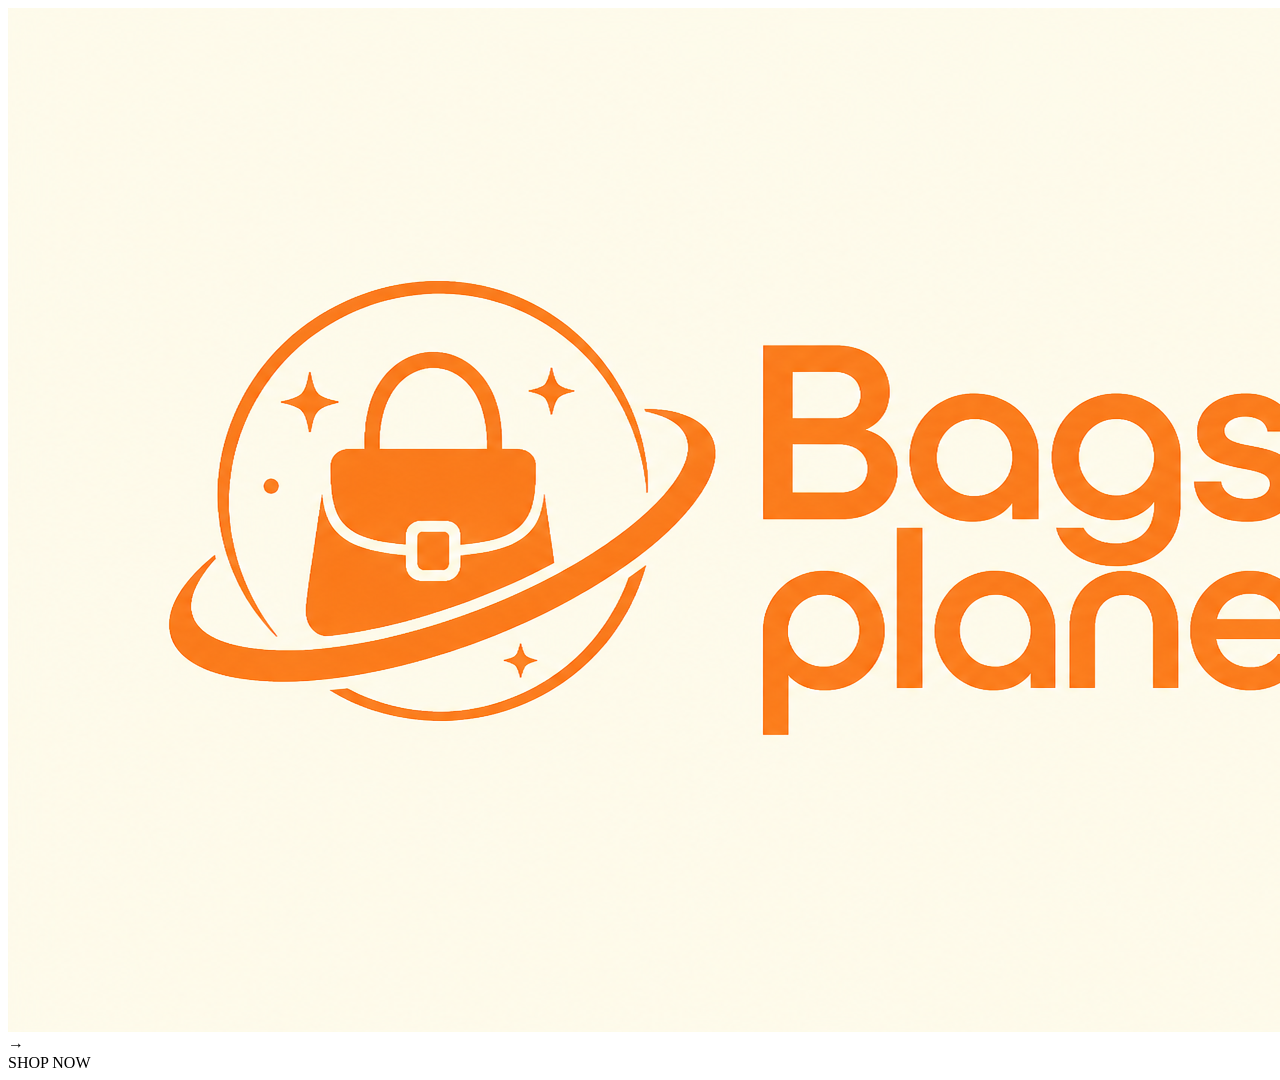
<file: index.html>
<!DOCTYPE html>

<html>
<head>
  <meta http-equiv="CONTENT-TYPE" content="text/html; charset=UTF-8">
  <meta name="viewport" content="width=device-width, initial-scale=1.0">
  <title>BAGS PLANET</title>
  <link href="style.css" rel="stylesheet">
</head>

<body>
  <div class="container">
    <div class="subcontainer">
    <div class="logosection">
      <img src="q.png" alt="logo">
    </div>
    <div class="shopcontainer">
      
        <div class="arrow">
           <span >
  →
</span>
        </div>
        <div class="shopnow">
          <span>SHOP NOW</span> 
        </div>
      
    </div>
    </div>
  </div>
  <script src="code.js"></script>
</body>
</html>
</file>
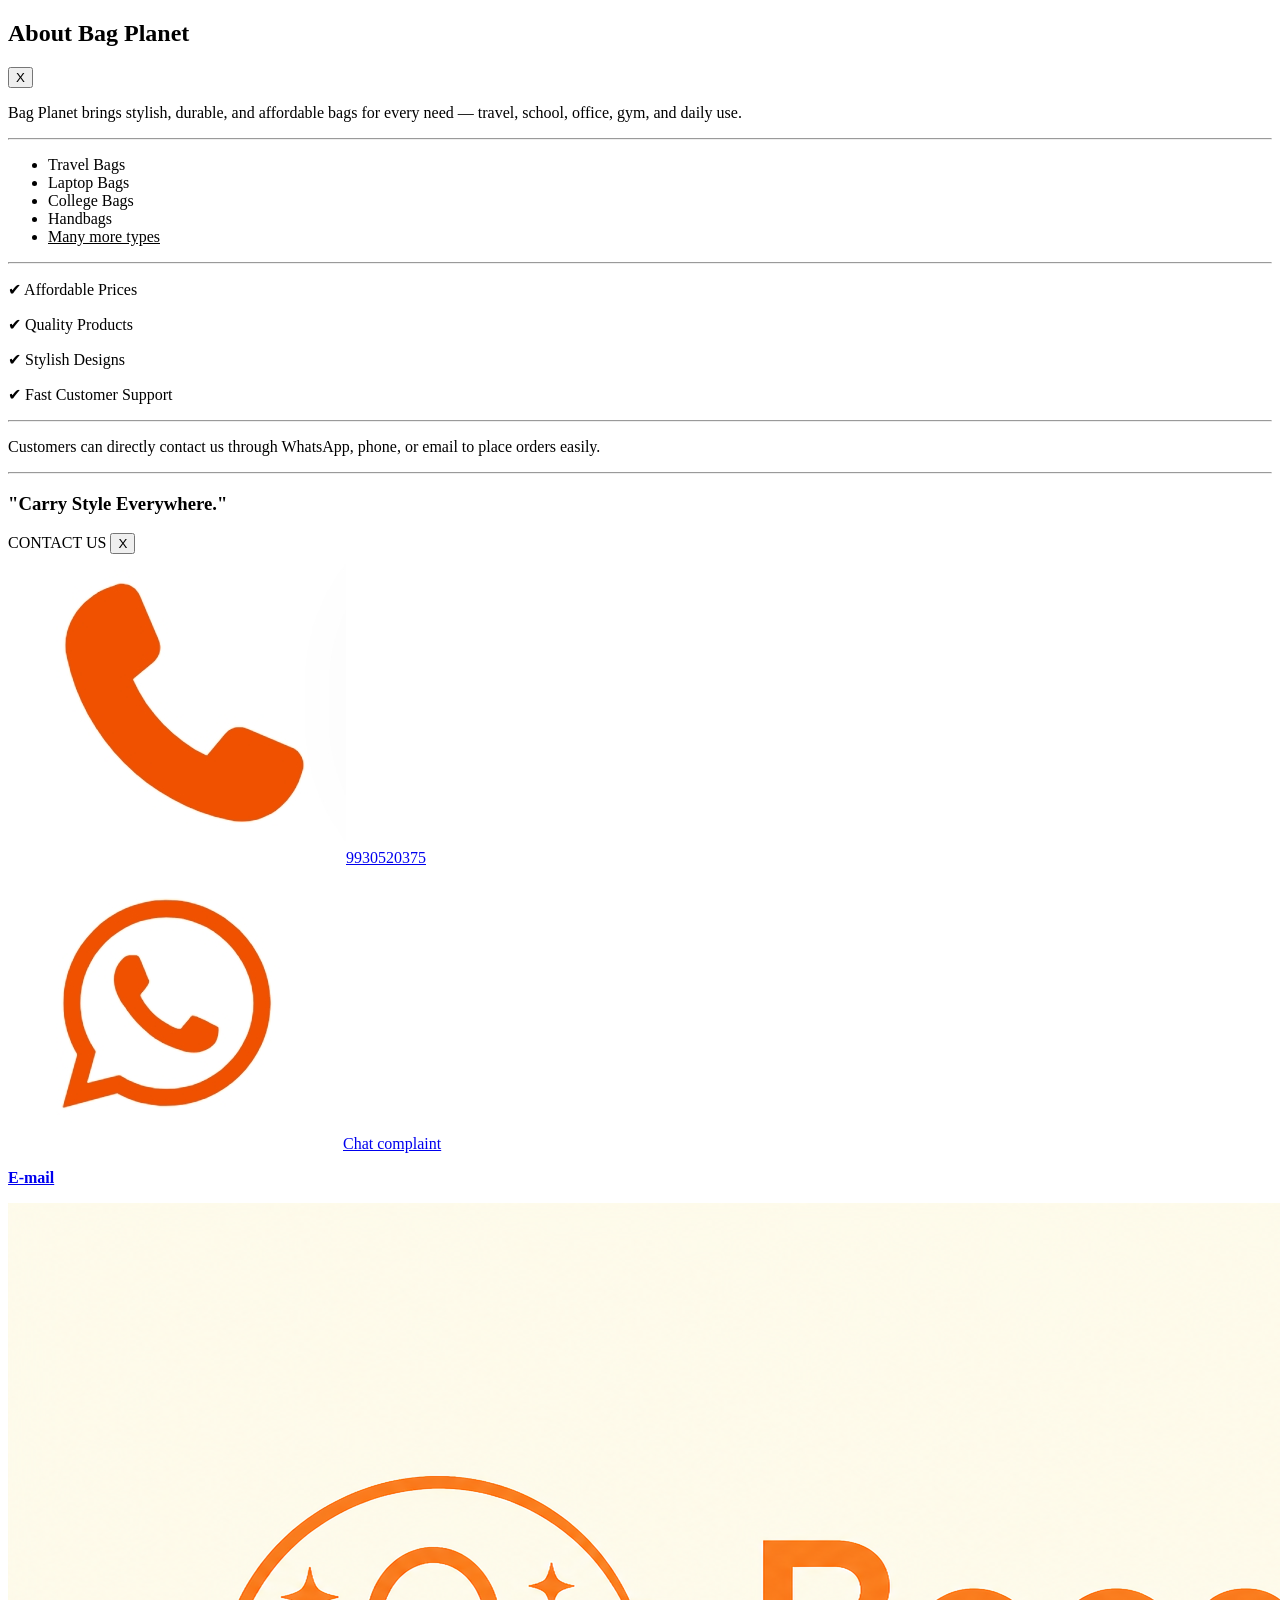
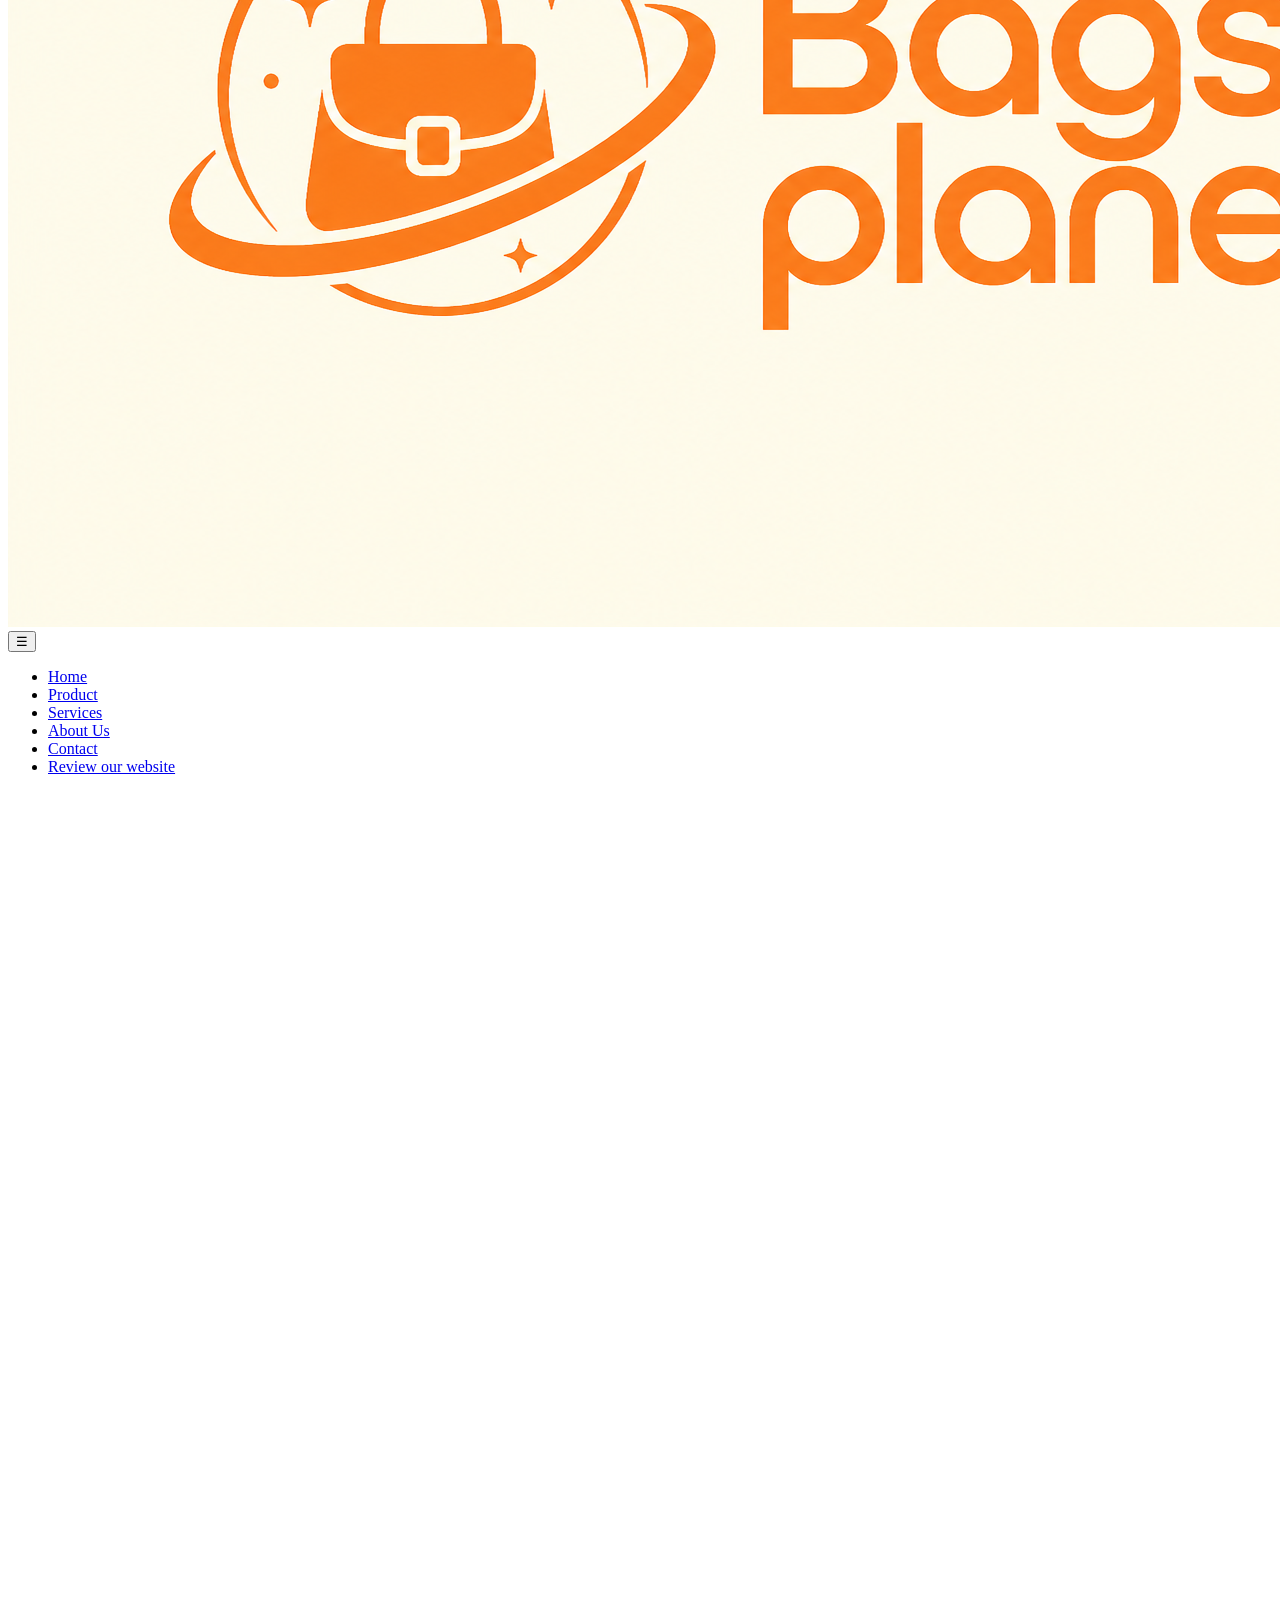
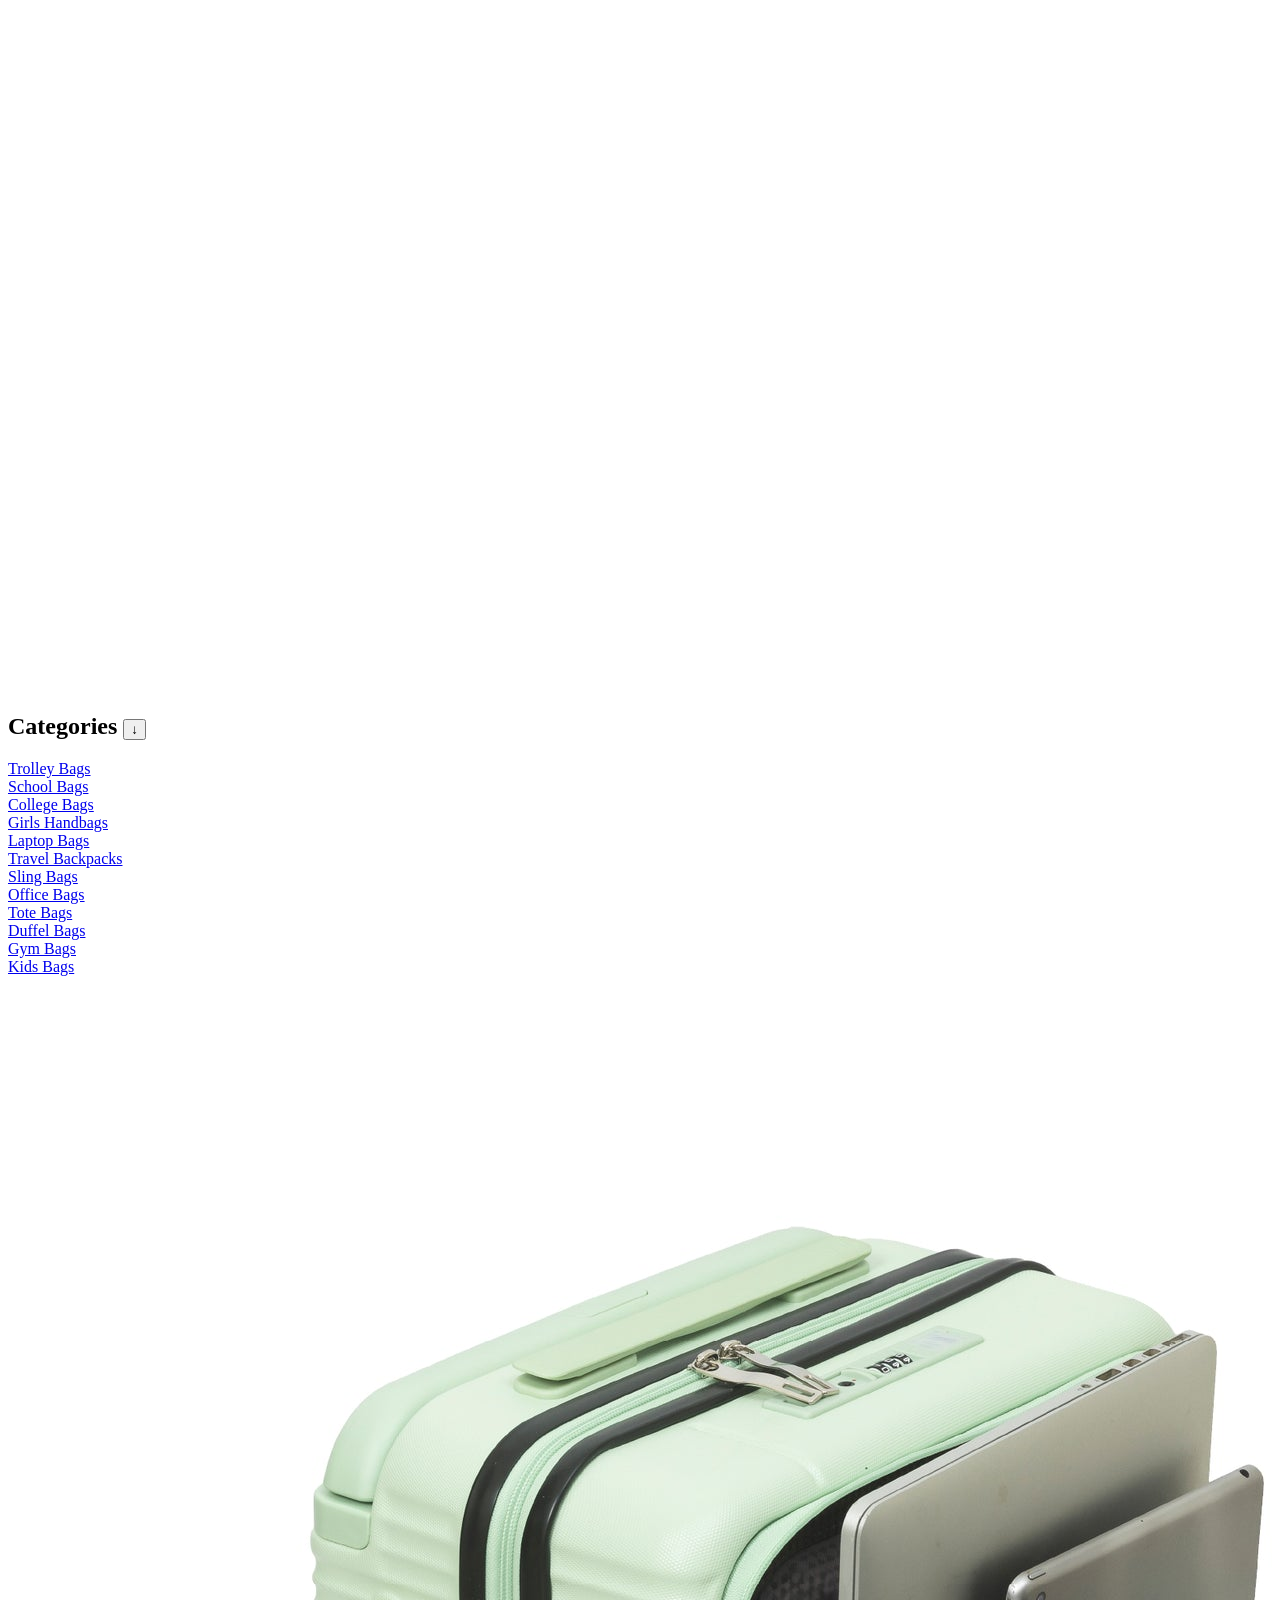
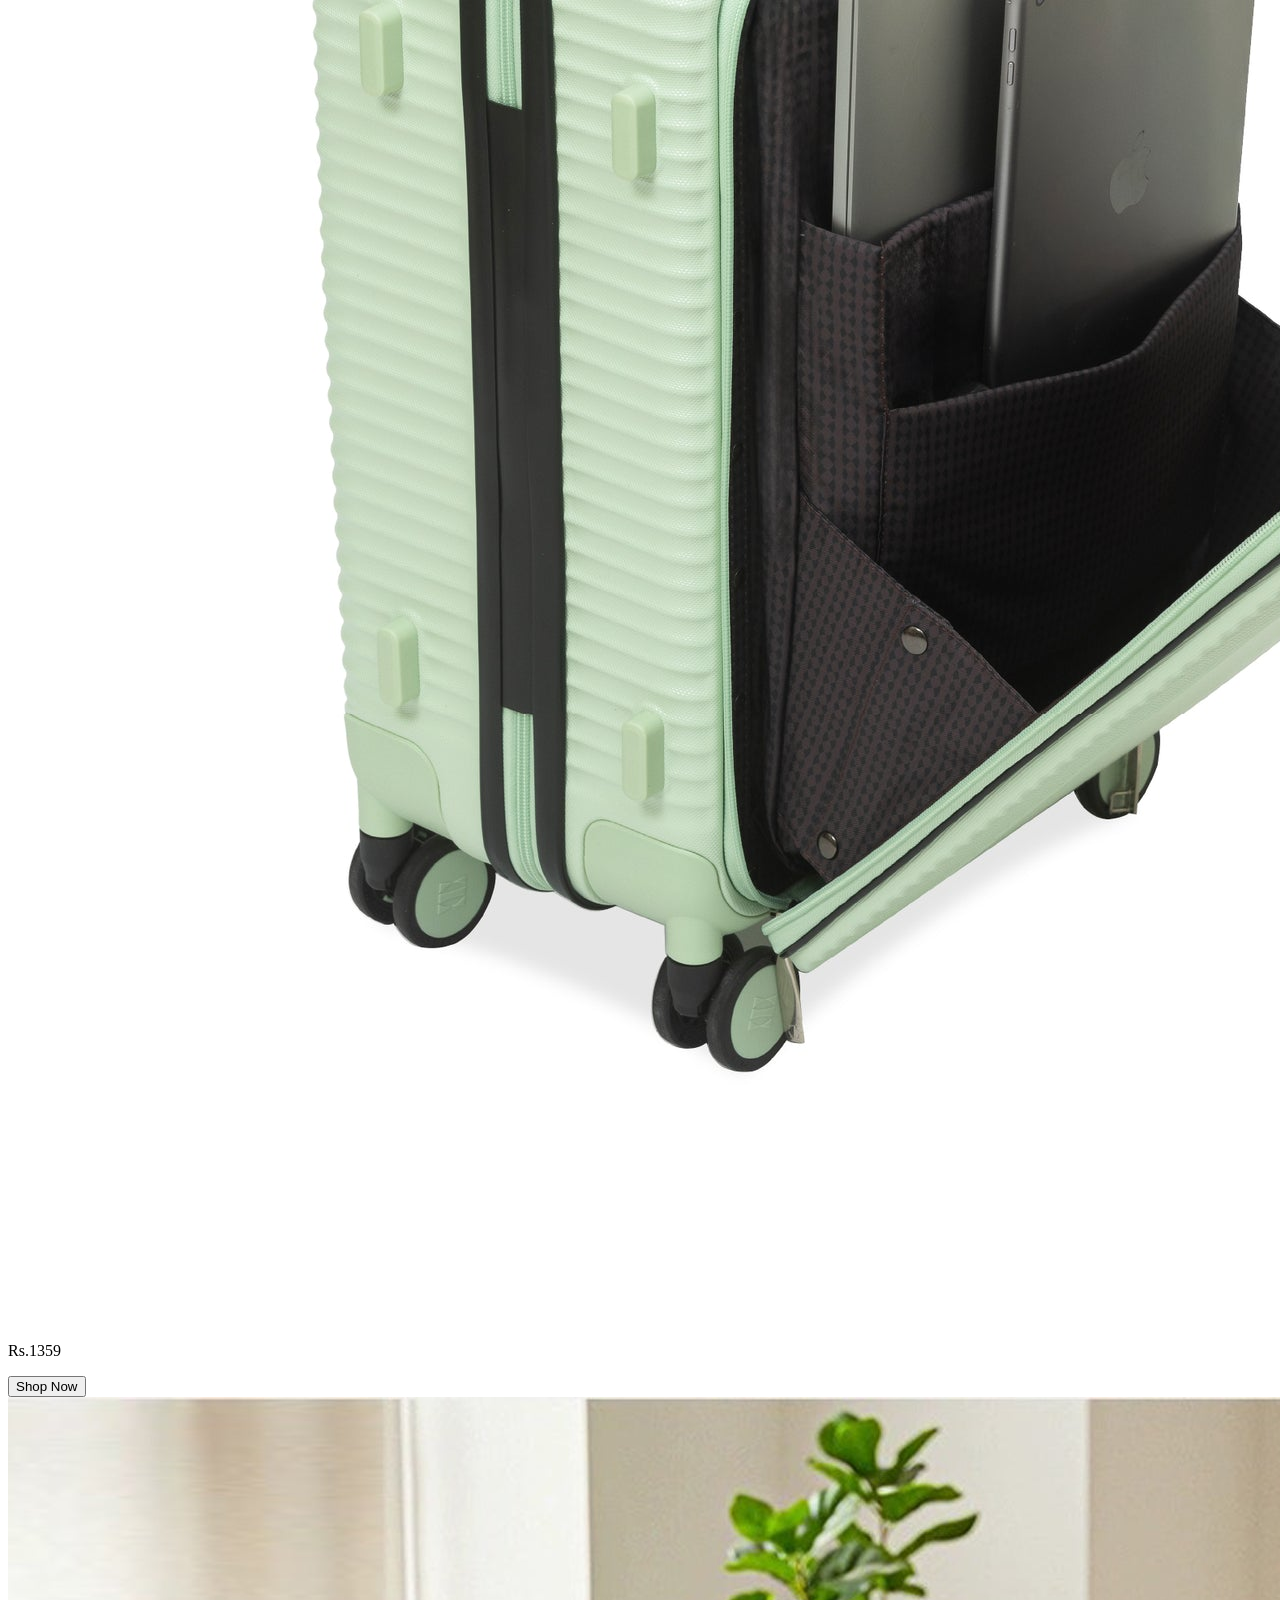
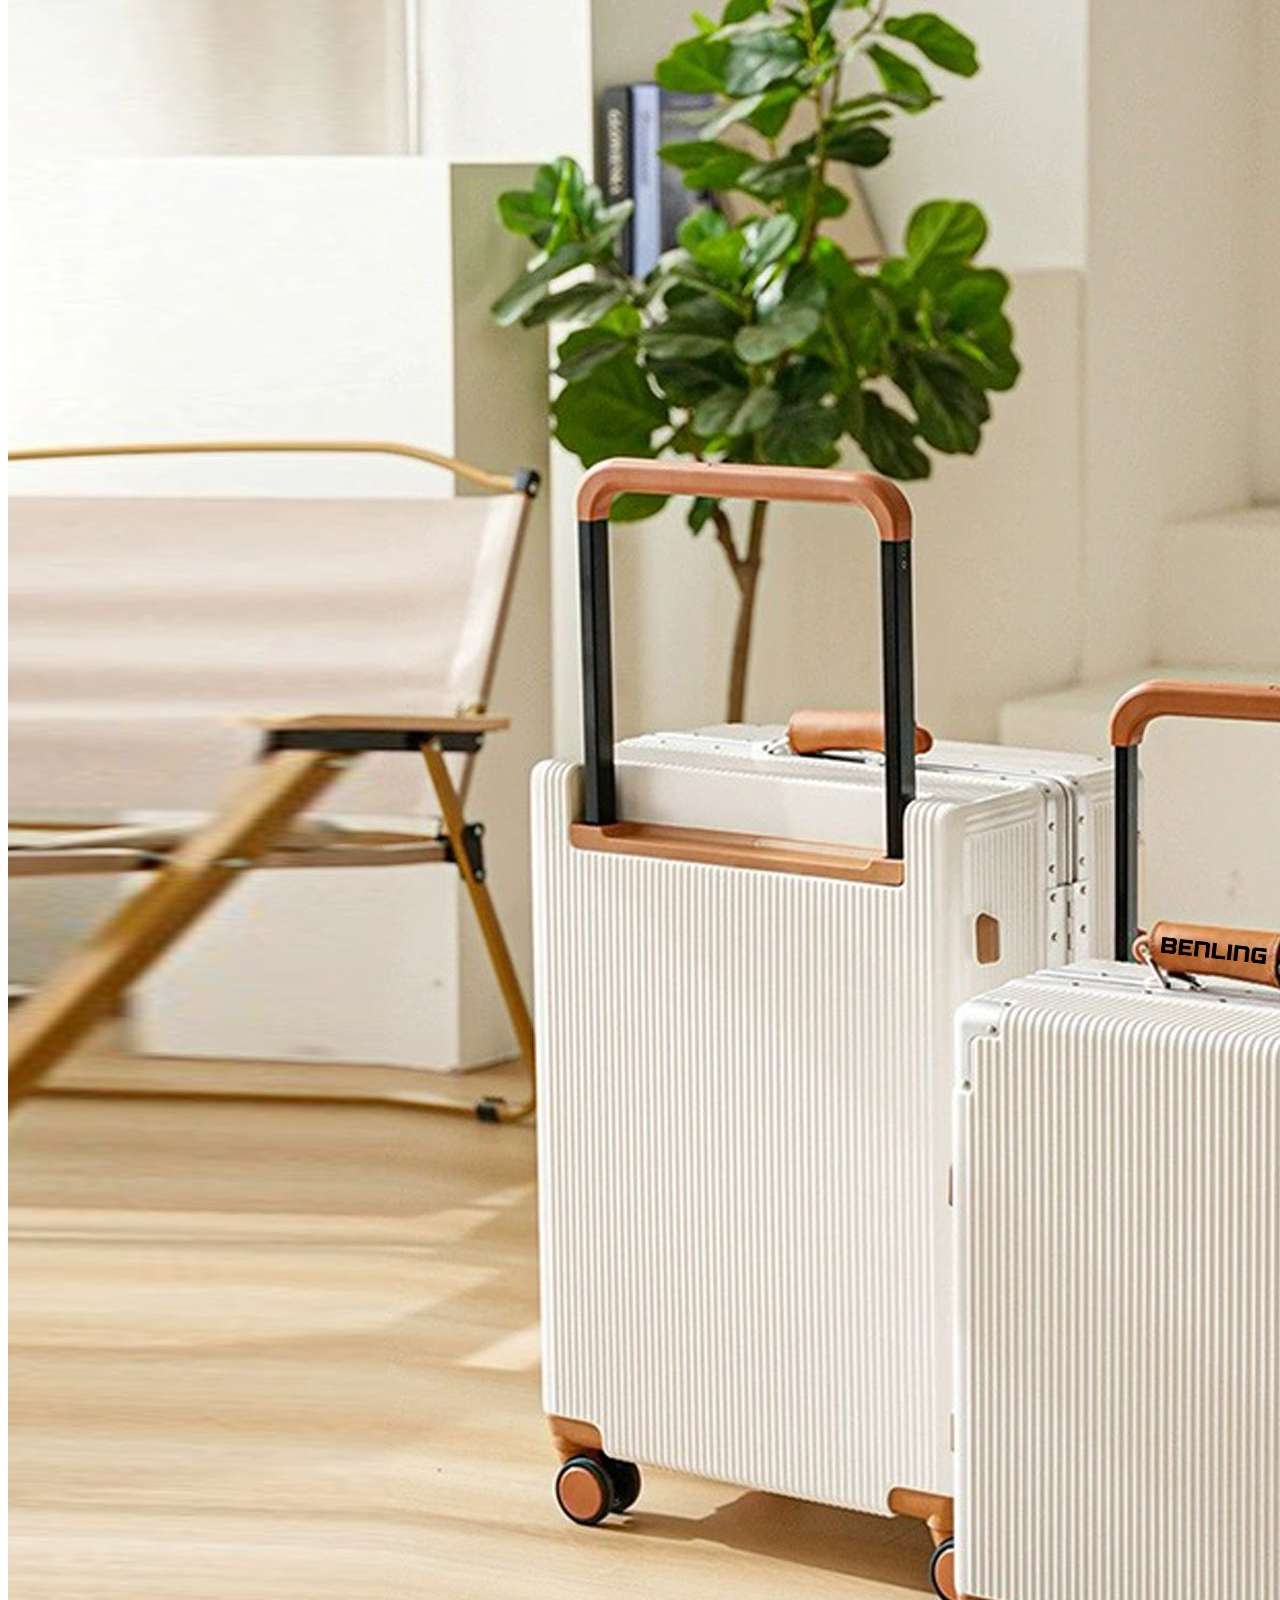
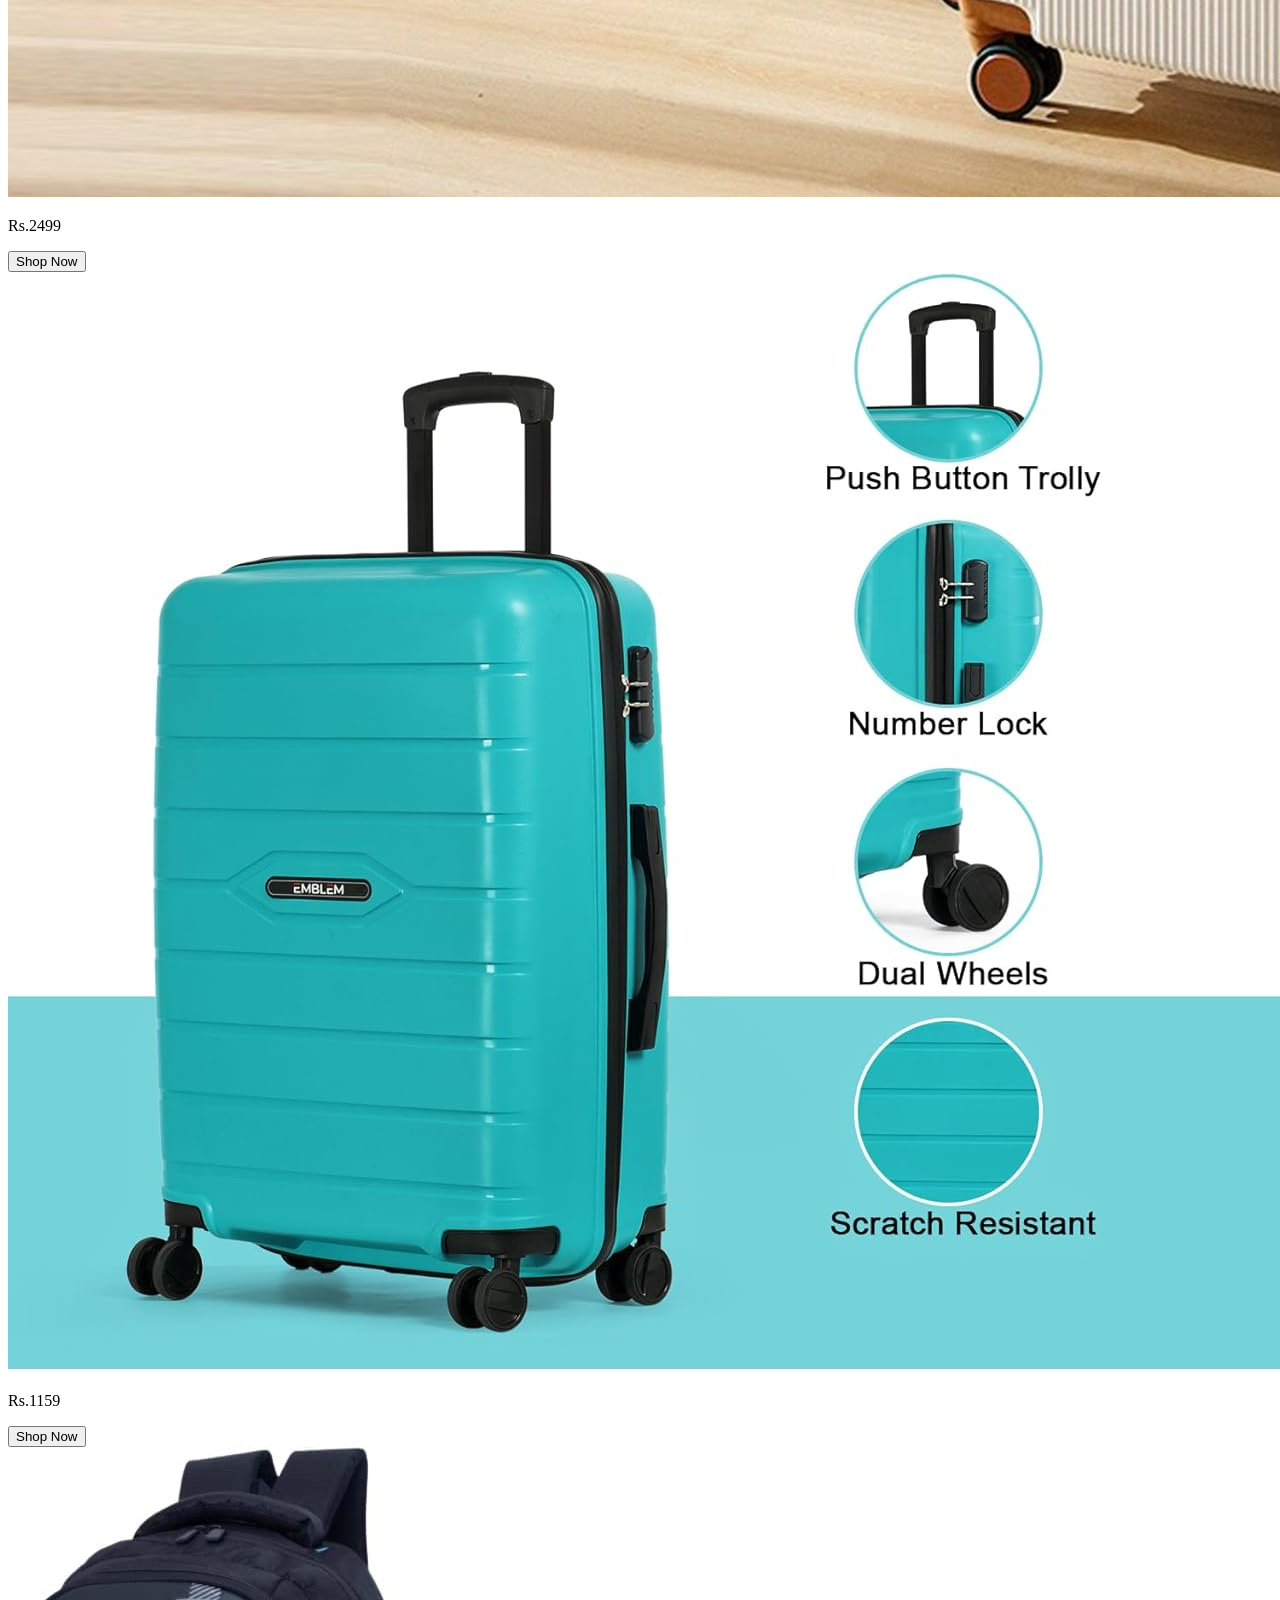
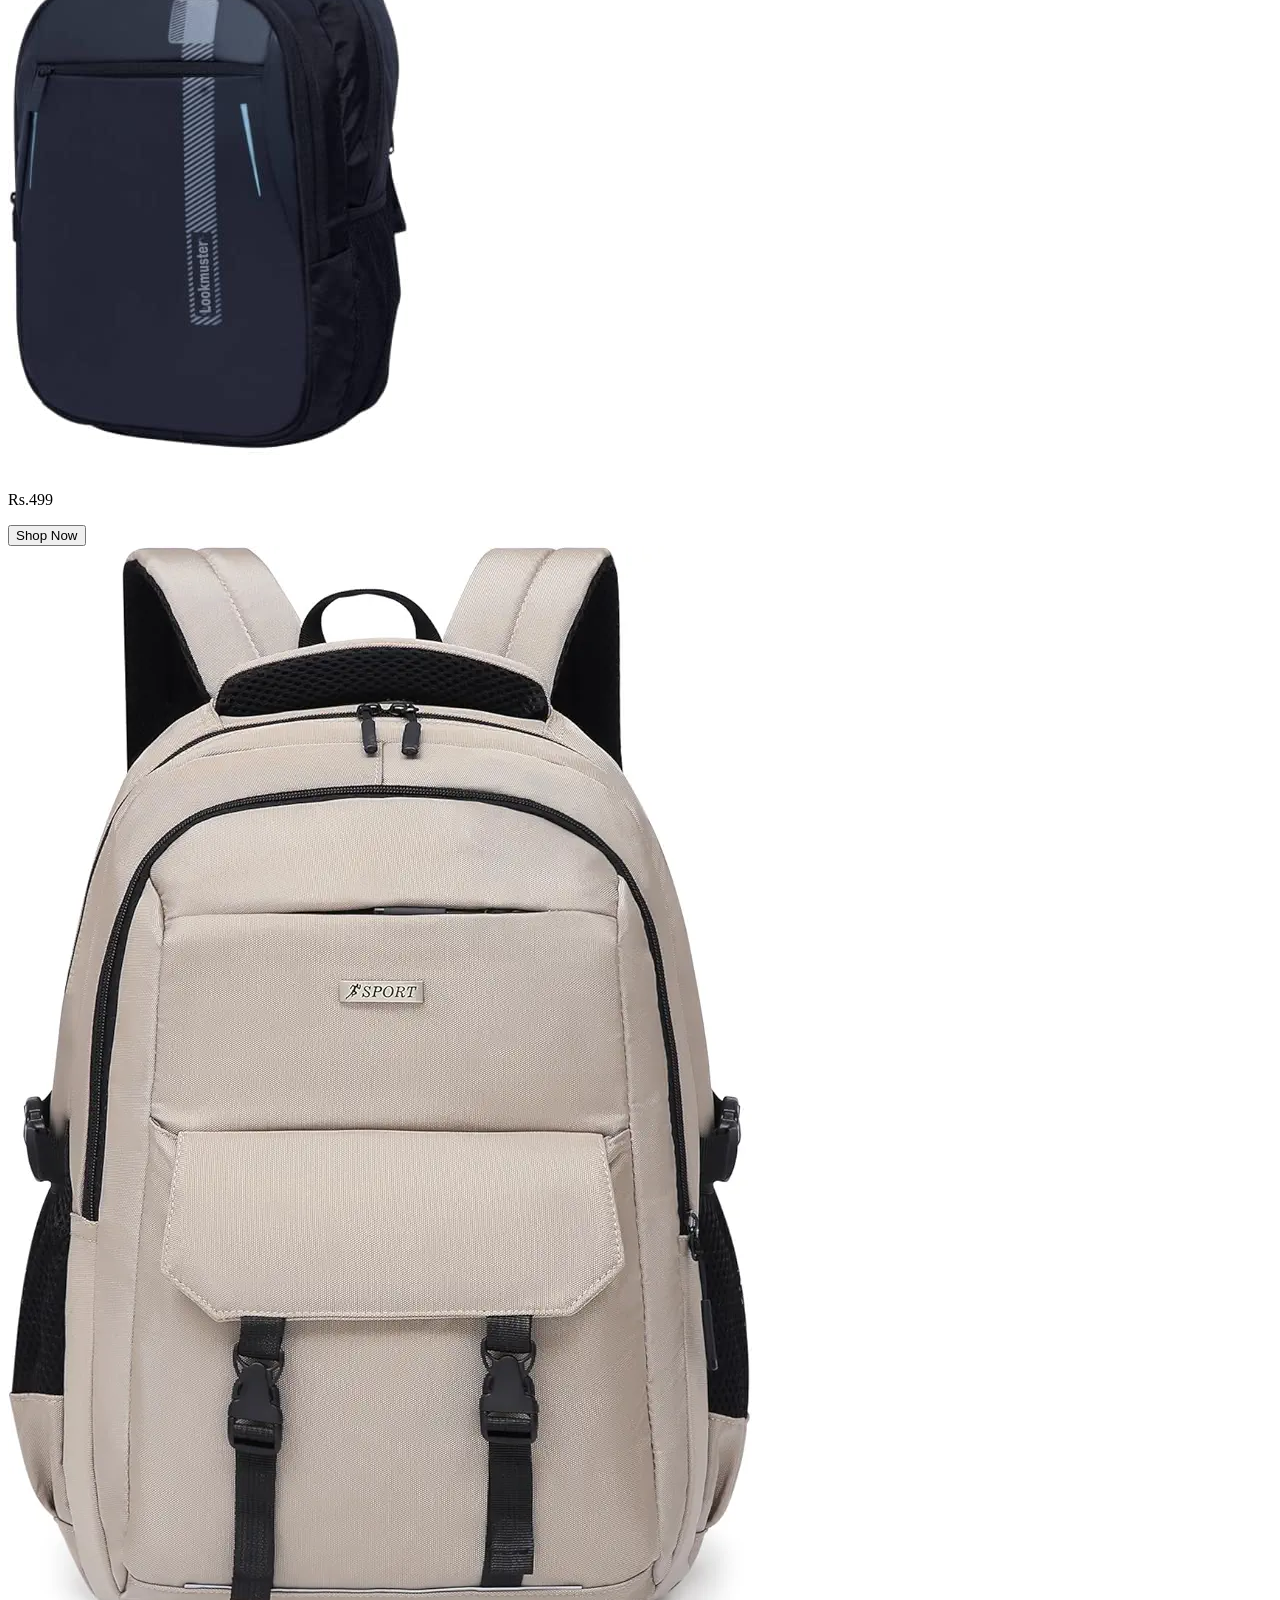
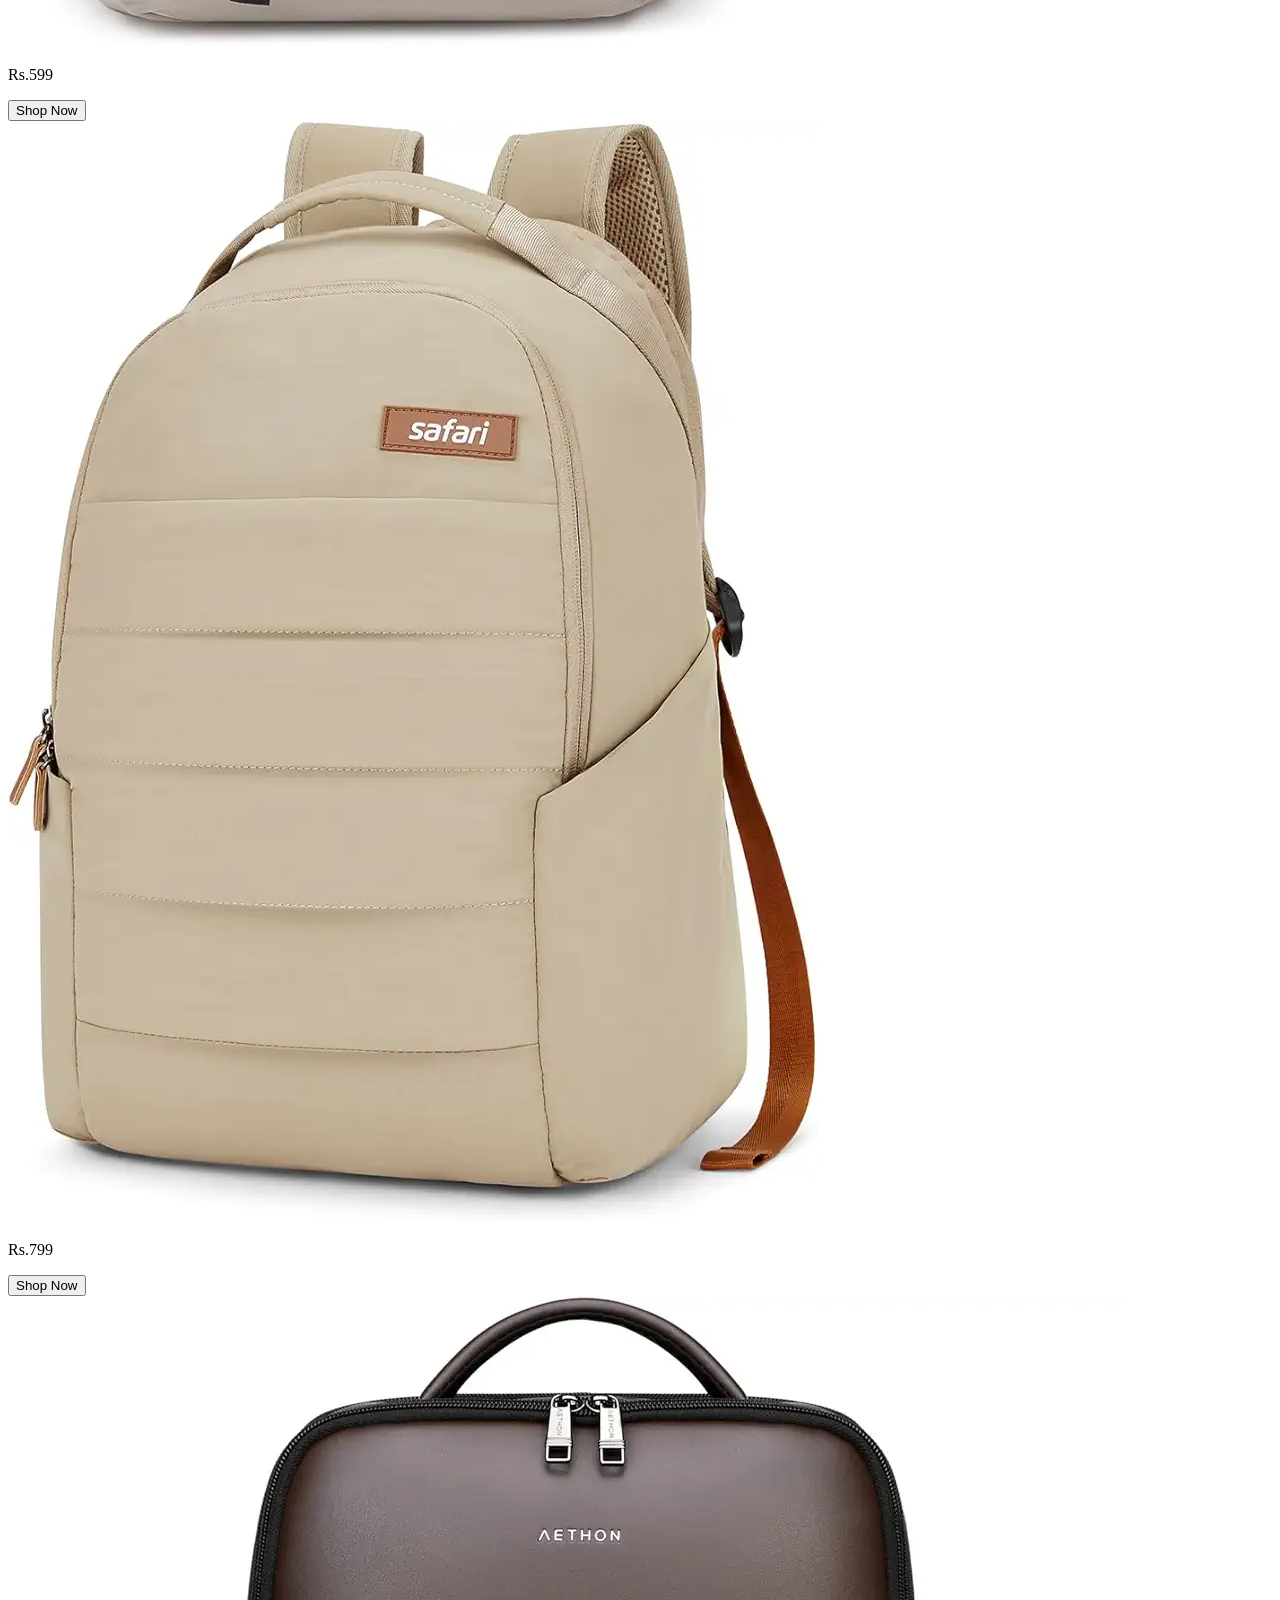
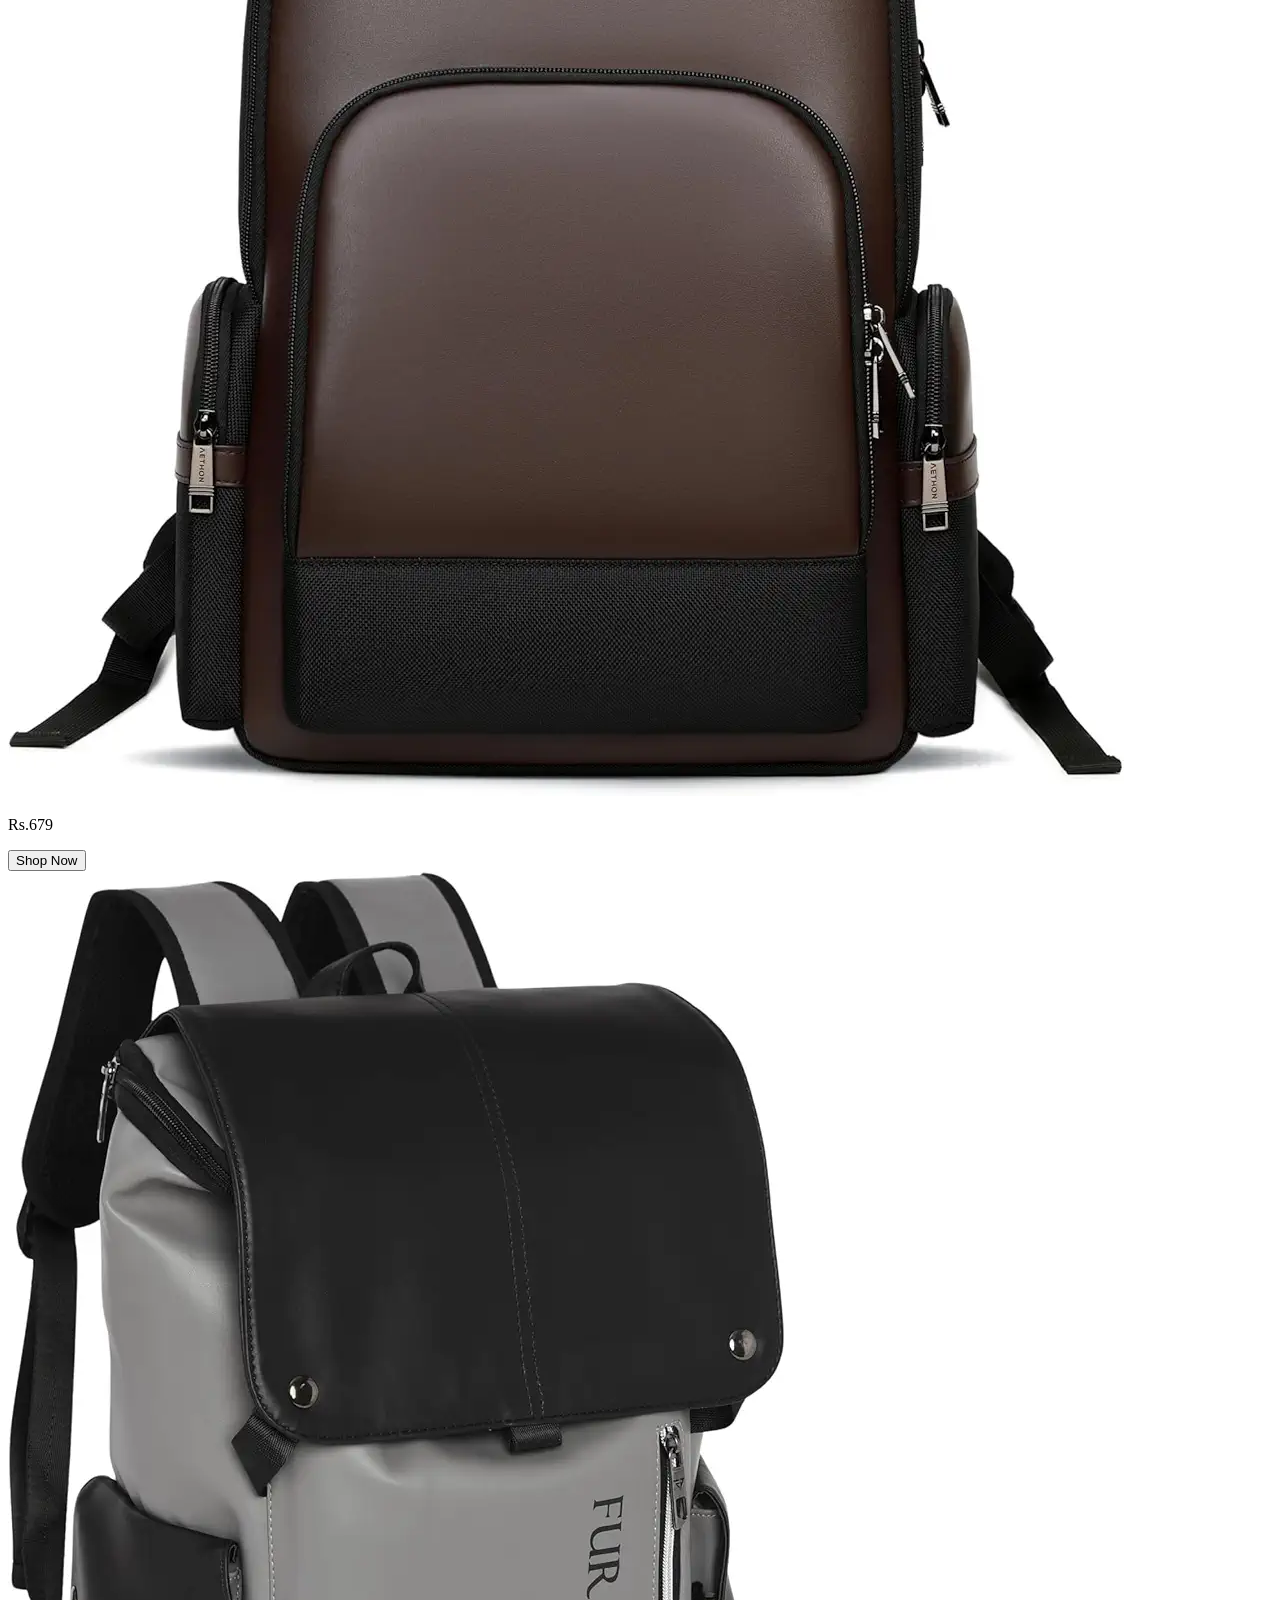
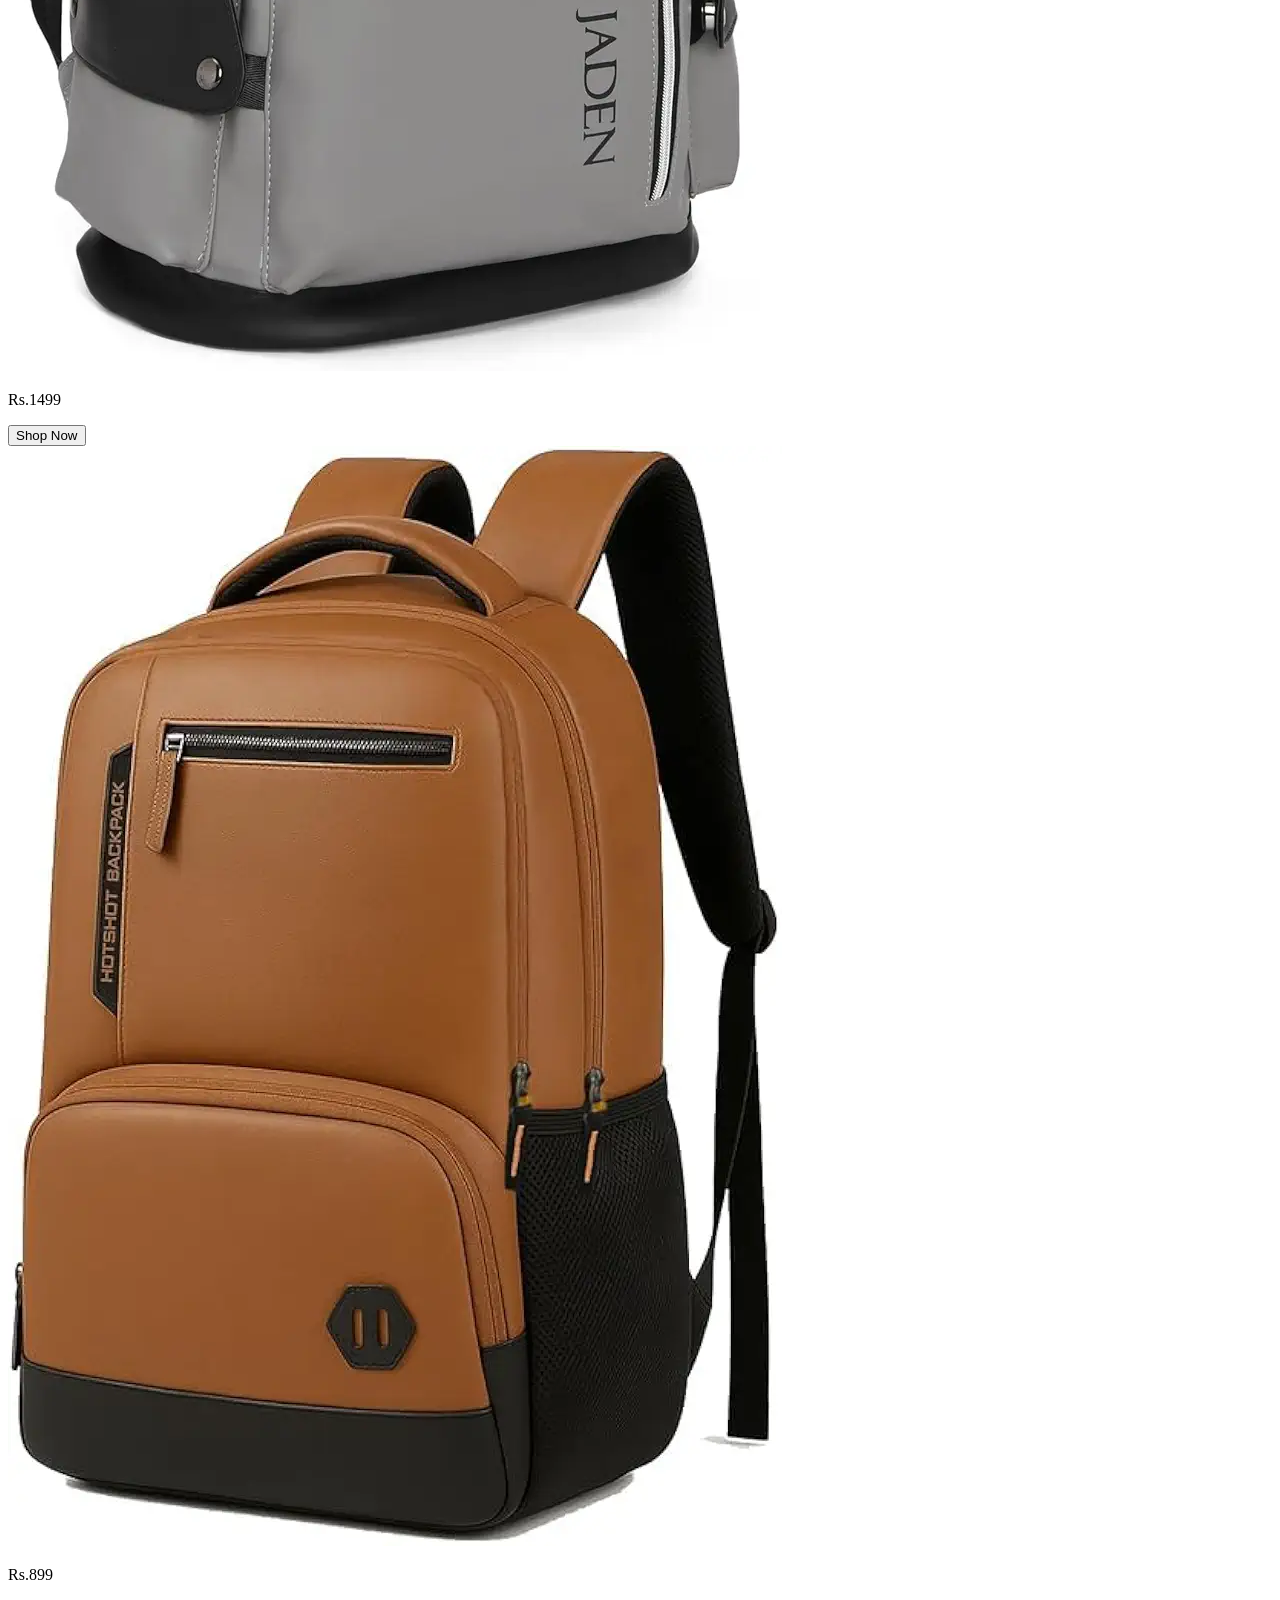
<file: Home.html>
<!DOCTYPE html>

<html>
<head>
  <meta http-equiv="CONTENT-TYPE" content="text/html; charset=UTF-8">
  <meta name="viewport" content="width=device-width, initial-scale=1.0">
  <title>BAGS PLANET</title>
  <link href="style1.css" rel="stylesheet">
</head>
<body>
  
   
  </div>
  <div id="aboutus">
  <div class="aboutcontainer">
    <div class="about">
      <div class="aboutheader"><h2>About Bag Planet</h2>
        <button class="aboutclose">X</button>
      </div>
      

<p>
Bag Planet brings stylish, durable, and affordable bags for every need —
travel, school, office, gym, and daily use.
</p>
      <hr>
      <ul>
  <li>Travel Bags</li>
  <li>Laptop Bags</li>
  <li>College Bags</li>
  <li>Handbags</li>
  <li><u>Many more types</u></li>
</ul>
      <hr>
      <div class="aboutfeatures">
  <p>✔ Affordable Prices</p>
  <p>✔ Quality Products</p>
  <p>✔ Stylish Designs</p>
  <p>✔ Fast Customer Support</p>
</div><hr>
      <p>
Customers can directly contact us through WhatsApp, phone, or email to place orders easily.
</p><hr>
      <h3>"Carry Style Everywhere."</h3>
    </div>
  </div></div>
  
  <div id="contact">
    <div id="contactus">
    <div class="contactcontainer">
    <div class="contactheader">
      <span>CONTACT US</span>
      <button class="contactclose">X</button>
    </div>
    <div class="contactbody">
      <div class="contactphone">
      <a href="tel:+919930520375">
    <img src="contact.jpg" alt="Call">9930520375
  </a></div>
      <div class="contactchat">
      <a href="https://wa.me/919930520375?text=How%20can%20we%20help%20you">
    <img src="whatsapp.jpg" alt="Call">Chat complaint
  </a></div>
      <div class="contactemail">
        <a href="mailto:bagplanet56@gmail.com"><p><b><strong>E-mail</strong></b></p>
     </a>
      </div>
      
    </div>
  </div></div></div>
  <header>
    <div class="navbar">
      <img src="q.png" alt="logo">
        <button id="menubtn">☰</button>
    </div>
    <div class="menu">
      <ul>
        <li><a href="#home" class="menuanchor">Home</a></li>
        
        <li><a href="#product" class="menuanchor">Product</a></li>
        <li><a href="#services" class="menuanchor">Services</a></li>
        <li><a href="#aboutus" class="menuanchor">About Us</a></li>
        <li><a href="#contact" class="menuanchor">Contact</a></li>
        <li><a href="https://forms.gle/X5XFwwS4CZfbz37j8" target="_blank" class="menuanchor" >
  Review our website 
</a></li>
      </ul>
    </div>
   
  </header>
  <main>
    <section id="home">
      

   <div class="heroSlider">

      <div class="slider">

         <!-- Slide 1 -->
         <div class="slide">

            <div class="text-content">

               <span class="tag1">
                  Travel Smart With Premium Comfort.
               </span>

               <span class="tag2">
                  Made For Every Journey You Take.
               </span>

            </div>

            <div class="image-content">
               <img src="trolley.jpg" alt="trolley bag">
            </div>

         </div>

         <!-- Slide 2 -->
         <div class="slide">

            <div class="text-content">

               <span class="tag1">
                  Designed For Campus And Daily Travel.
               </span>

               <span class="tag2">
                  Carry Everything In Style And Comfort.
               </span>

            </div>

            <div class="image-content">
               <img src="collegebag.jpg" alt="college bag">
            </div>

         </div>

         <!-- Slide 3 -->
         <div class="slide">

            <div class="text-content">

               <span class="tag1">
                  Elegant Design For Modern Fashion.
               </span>

               <span class="tag2">
                  Perfect For Every Occasion And Style.
               </span>

            </div>

            <div class="image-content">
               <img src="handbag.jpg" alt="hand bag">
            </div>

         </div>

      </div>

   </div>

   <!-- Indicators -->
   <div class="slideindicator">

      <div class="indicators">

         <div class="indicator active"></div>

         <div class="indicator"></div>

         <div class="indicator"></div>

      </div>

   </div>

</section>
    <section id="product">
      <h2>Categories <button class="categoryopener">↓</button></h2>
      
      <div class="categorycontainer">
      
      <div class="categories">
        <div class="categorybtn"><a href="#trolley">Trolley Bags</a></div>
        <div class="categorybtn"><a href="#school">School Bags</a></div>
        <div class="categorybtn"><a href="#college">College Bags</a></div>
        <div class="categorybtn"><a href="#hand">Girls Handbags</a></div>
        <div class="categorybtn"><a href="#laptop">Laptop Bags</a></div>
        <div class="categorybtn"><a href="#travel">Travel Backpacks</a></div>
        <div class="categorybtn"><a href="#sling">Sling Bags</a></div>
        <div class="categorybtn"><a href="#office">Office Bags</a></div>
        <div class="categorybtn"><a href="#tote">Tote Bags</a></div>
        <div class="categorybtn"><a href="#duffel">Duffel Bags</a></div>
        <div class="categorybtn"><a href="#gym">Gym Bags</a></div>
        <div class="categorybtn"><a href="#kid">Kids Bags</a></div>
      </div></div>
      
      <div class="productcontainer" id="trolley">
        
        <div class="products">
          <a href="product.html?id=trolley1"><img src="trolley1.jpg"></a>
          
          <p>Rs.1359</p>
         <button class="order" id="whatsappBtn"> Shop Now</button>
        </div>
        <div class="products">
         <a href="product.html?id=trolley2"> <img src="trolley2.jpg"></a>
          
          <p>Rs.2499</p>
          <button class="order" id="whatsappBtn"> Shop Now</button>
        </div>
        <div class="products">
         <a href="product.html?id=trolley3"> <img src="trolley3.jpg"></a>
          <p>Rs.1159</p>
          <button class="order" id="whatsappBtn"> Shop Now</button>
        </div>
      </div>
      <div class="productcontainer" id="school">
        
        <div class="products">
         <a href="product.html?id=school1"> <img src="school1.jpg"></a>
          <p>Rs.499</p>
          <button class="order" id="whatsappBtn"> Shop Now</button>
        </div>
        <div class="products">
          <a href="product.html?id=school2"><img src="school2.jpg"></a>
          <p>Rs.599</p>
          <button class="order" id="whatsappBtn"> Shop Now</button>
        </div>
        <div class="products">
         <a href="product.html?id=school3"> <img src="school3.jpg"></a>
          <p>Rs.799</p>
          <button class="order" id="whatsappBtn" > Shop Now</button>
        </div>
      </div>
      <div class="productcontainer" id="college">
        
        <div class="products">
          <a href="product.html?id=college1"><img src="college1.jpg"></a>
          <p>Rs.679</p>
          <button class="order" id="whatsappBtn" > Shop Now</button>
        </div>
        <div class="products">
          <a href="product.html?id=college2"><img src="college2.jpg"></a>
          <p>Rs.1499</p>
          <button class="order" id="whatsappBtn"> Shop Now</button>
        </div>
        <div class="products">
          <a href="product.html?id=college3"><img src="college3.jpg"></a>
          <p>Rs.899</p>
          <button class="order" id="whatsappBtn"> Shop Now</button>
        </div>
      </div>
    </section>
    
    <section id="services">
      <p class="serviceheader">All type of Repairing</p>
      <div class="serviceContainer">
        <div class="service">
          <img src="zip.jpg">
          <p><small>Zip Repair</small></p>
        </div>
        <div class="service">
          <img src="strap.jpg">
          <p><small>Strap Repair</small></p>
        </div>
        <div class="service">
          <img src="handle.jpg">
          <p><small>Handle Repair</small></p>
        </div>
        <div class="service">
          <img src="customize.jpg">
          <p><small>Customize Bags</small></p>
        </div>
        
      </div>
    </section>
  </main>
  <footer>
    <div class="footercontainer">
      <div class="footerlogo">
        <img src="q.png" alt="logo">
      </div>
      <p><b><strong>QUICK  LINKS</strong></b></p>
      <div class="quicklinks">
        
        <div class="quicklink"><a href="#home" ><img src="home.jpg"></a>
          
        </div>
        <div class="quicklink"><a href="#product"><img src="product.jpg"></a>
          
        </div>
        <div class="quicklink"><a href="#services"><img src="service.jpg"></a>
          
        </div>
       <div class="quicklink">
  <a href="tel:+919930520375">
    <img src="contact.jpg" alt="Call">
  </a>
</div>
        
</div>
      
      <div class="email">
        <a href="mailto:bagplanet56@gmail.com"><p><b><strong>E-mail</strong></b></p>
     </a>
      </div>
    </div>
  </footer>
  
  <script src="code1.js"></script>
</body>
</html>
</file>
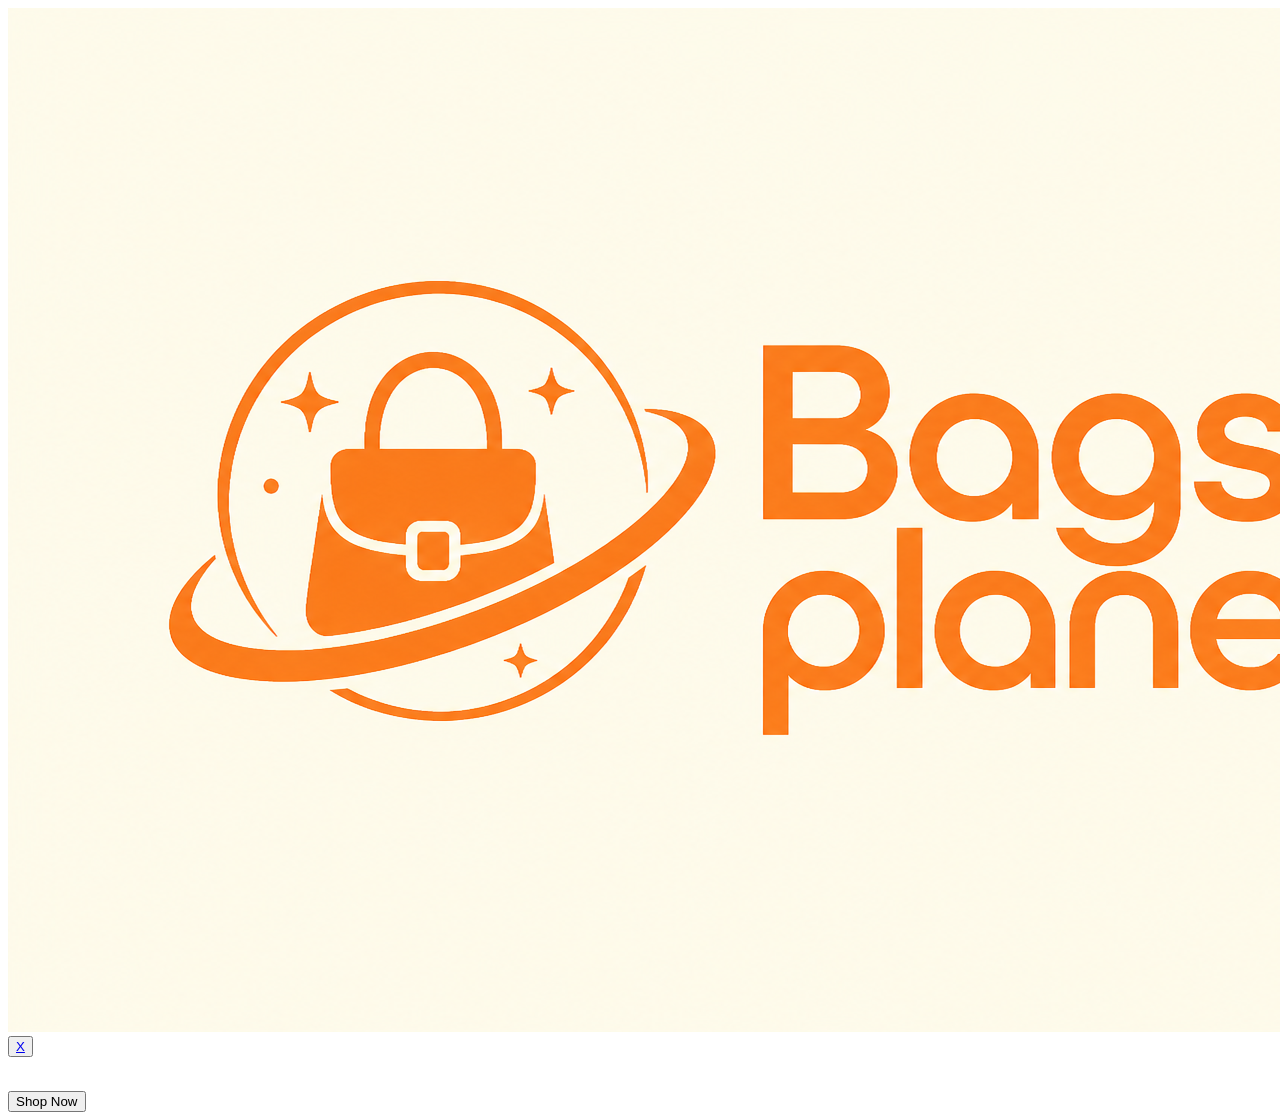
<file: product.html>
<!DOCTYPE html>

<html>
<head>
  <meta http-equiv="CONTENT-TYPE" content="text/html; charset=UTF-8">
  <meta name="viewport" content="width=device-width, initial-scale=1.0">
  <title>BAGS PLANET</title>
  <link href="style2.css" rel="stylesheet">
</head>
<body>
  <div class="cancel">
    <div class="logo"><img src="q.png"></div>
    <button class="back"><a href="Home.html">X</a></button>
    
  </div>
  <div class="product">
    <div class="productimage">
      <img id="productImage"></div>
    <div class="productinfo">
      <p id="productName"></p>
      <p id="productPrice"></p>
      <p id="productDescription"></p>
      <button class="shopbtn" id="formBtn">Shop Now</button>
    
  </div>
      </div>
  <script src="code2.js"></script>
</body>
</html>
</file>
<file: style.css>
@media(max-width:767px){
  *{
  margin:0;
  padding: 0;
    font-family: 'Inter', sans-serif;
   font-weight: 300;
}
body{
  height: 100vh;
  width:100vw;
  background-color: #FFFBE5;
  margin-top: 2rem;
  display: flex;
  justify-content:center;
  text-align:center;
}
.container{
  height: 90vh;
  width:90vw;
  border:5px solid #FF6A00 ;
  border-radius:15px;
  display: flex;
  flex-direction:column;
  justify-content:space-evenly;
  align-items:center;
  
  
}
  .logosection{
    width:auto;
    height:auto;
    
    
  }
  .logosection img{
    width:90%;
    max-width:300px;
    height:auto;
  }
  .shopcontainer{
    width:90%;
    max-width:300px;
    height:auto;
    margin-left: 20px;
    
    display: flex;
    justify-content: space-evenly;
    align-items: center;
    
  }


  .arrow{
  height:70px;
  width:70px;
    background-color:#FF6A00 ;
  border: border:2px solid #FFFBE5 ;
  border-radius:50%;
    display: flex;
    justify-content:center;
    align-items: center;
  
}  
  .arrow span{
    color:#FFFBE5;
    font-weight:bolder;
    font-size:2rem;
  }
    .shopnow{
    height:50px;
  width:150px;
    background-color: #FF6A00;
  border: border:2px solid #FFFBE5 ;
  border-radius:10px;;
  color:#FFFBE5;
      font-size:1rem;
    font-weight:bolder;
      line-height:50px;
      
}  
  
  
  

}
</file>
<file: style1.css>
@media(max-width:767px){

  *{
   margin:0;
   padding:0;
   font-family: 'Inter', sans-serif;
   font-weight: 300;
   
   
}
 html{
   scroll-behavior:smooth;
}
 section{
   scroll-margin-top:80px;
}
body{
  height: 100vh;
  width:100vw;
  background-color: #FFFBE5;
  
  
}
.navbar{
 position:fixed;
 top:0px;
    height:80px;
    width:100%;
 z-index: 1000;
    background:#FF6A00;

    display:flex;
    justify-content:space-between;
    align-items:center;
 padding:0 20px 0 20px;
 box-sizing:border-box;
    
    
}

.navbar img{
    width:70px;
    height:auto;
    background:transparent;
 border-radius: 8px;
}

.navbar button{
    height:30px;
    width:100px;

    border:none;
    border-radius:8px;

    background:#FF6A00;
    color:#FFFBE5;

    font-size:16px;
    font-weight:bold;
}
 .menu{
  display:none;
  height: auto;
  width:100%;
  text-align:center;
  line-height:30px;
  position:fixed;
  top:85px;
  background-color:#FF6A00;
  
  
  
 } 
 .menu.active{
  display:block;
  z-index:1000;
 }
 .menu li  {
  list-style-type:none;
  border-bottom:1px solid  #FFFBE5;
 }
 .menuanchor{
  text-decoration: none;
  color:#FFFBE5;
  display:block;
  width:100%;
  margin-top:5px;
  margin-bottom:5px;
  
}
 .menuanchor:hover{
  background-color:#FFFBE5;
  color:#FF6A00;
 }
 main{
   padding-top:80px;
}

.heroSlider{
   height:35vh;
   overflow:hidden;
 position:relative;
}

.slider{
   display:flex;
   height:100%;
}

.slide{
   min-width:100%;
   height:100%;

   display:flex;
   align-items:flex-start;
   justify-content:space-between;

   padding:20px;
   box-sizing:border-box;
}

.text-content{
   width:45%;

   display:flex;
   flex-direction:column;
   justify-content:center;

   gap:10px;
}

.image-content{
   width:55%;

   display:flex;
   justify-content:center;
   align-items:center;
}

.image-content img{
   width:100%;
   height:auto;
   object-fit:contain;
}

.tag1{
   color:grey;
   font-size:14px;
}

.tag2{
   color:#FF6A00;
   font-size:18px;
   font-weight:600;
}
 .categorycontainer{
  width:100%;
  height:auto;
  display:flex;
  justify-content:center;
  align-items: center;
  z-index: 1000;
  display: none;
  
  
  
 }
 .categorycontainer.active{
  display: block;
 }
 #product h2{
    color:#FF6A00;
   font-size:18px;
   font-weight:600;
   text-align:center;
   
  }
.categories{
 position:relative;
 width:100%;
 height:auto;
 margin-top:10px;
 padding: 10px;
 box-sizing:border-box;
   display:grid;
   grid-template-columns:repeat(3,1fr);
   gap:10px;
}
 .categorybtn{
  height:50px;
  width:100px;
  display:flex;
  justify-content: center;
  align-items: center;
  box-sizing:border-box;
  border:2px solid #FFFBE5;
  border-radius:10px;
  background-color: #FF6A00;
 }
 .categorybtn a{
  text-decoration:none;
  color:#FFFBE5;
  display:block;
  width:100%;
  height:100%;
  padding-top:10px;
  padding-left:5px;
  box-sizing:border-box;
  border-radius:10px;
  font-size:15px;
  font-weight:bolder;
  
  
  
 }
  .categorybtn a:active{
   background-color: #FFFBE5;
   color: #FF6A00;
   border:2px solid #FF6A00 ;
   
  }
 .categoryopener{
  height:25px;
  width:75px;
   box-sizing:border-box;
  border:2px solid #FFFBE5;
  border-radius:10px;
  background-color: #FF6A00;
  color:#FFFBE5;
 }
 .productcontainer{
  width:100%;
  height:auto;
  display:grid;
  grid-template-columns:repeat(3,1fr);
  gap:10px;
  padding:10px;
  box-sizing:border-box;
}
 #trolley{
  margin-top:20px;
 }

.products
 {
  width:100%;
  height:auto;
  display:flex;
  flex-direction:column;
  align-items:center;
}

.products img{
  width:100%;
  height:auto;
  object-fit:cover;
  border-radius:10px;
}
 .productname{
  margin-top:10px;
  color:#FF6A00;
  font-weight:bolder;
  font-size:1rem;
 }
 .products p{
  margin-top:10px;
  color:#FF6A00;
  font-weight:bolder;
 }
 .order{
  height:auto;
  width:auto;
  box-sizing:border-box;
  border:2px solid #FFFBE5;
  border-radius:7px;
  background-color: #FF6A00;
  color:#FFFBE5;
  margin-top:10px;
  
 }

 #services{
  margin-top: 20px;
 }
 .serviceheader{
  text-align: center;
   margin-top:5px;
  color:#FF6A00;
  font-weight:bolder;
  
 }
 .serviceContainer{
  height:auto; 
  width:100%;
  display:grid;
  grid-template-columns:repeat(4,1fr);
  gap: 10px;
  margin-top:10px;
 }
 .service{
  
  width:100%;
  height:auto;
  display:flex;
  flex-direction:column;
  justify-content:center;
  align-items:center;
 }
 .service img{
  width:50%;
  height:auto;
  object-fit:cover;
  border-radius:10px;
 }
 .service p{
  margin-top:5px;
  color:#FF6A00;
  font-weight:bolder;
 }
 footer{
  display:flex;
  justify-content:center;
  align-items:center;
  margin-top:10px;
 }
 .footercontainer{
  width:90%;
  height:auto;
  display:flex;
  flex-direction:column;
  justify-content:flex-start;
  align-items:center;
  background-color:#FF6A00;
  color:#FFFBE5;
  box-sizing:border-box;
  border:1px solid #FF6A00;
  border-radius:20px;
  
 }
 .footerlogo{
  height:auto;
  width:50%;
  margin-top:10px;
  display:flex;
  justify-content:center;
  align-items:center;
  margin-bottom:10px;
 }
 .footerlogo img{
  height: auto;
  width:50%;
  object-fit:cover;
    background:transparent;
 border-radius: 8px;
  
 }
hr{
  width:90%;
  border:none;
  height:1px;
  background-color:#FFFBE5;
}
  
 .quicklinks{
  margin-top:10px;
  width:90%;
  display:flex;
  justify-content:space-evenly;
  align-items:center;
  gap:12px;
}

.quicklink{
  width:25px;
  height:25px;
  border-radius:50%;
  overflow:hidden;
  border:2px solid #FFFBE5;
  flex-shrink:0;
 margin-bottom:30px;
 
 
}

.quicklink a{
  display:block;
  width:100%;
  height:100%;
}

.quicklink img{
  width:100%;
  height:100%;
  object-fit:cover;
  border-radius:50%;
}
 .email{
  
  height:auto;
  width:90%;
  display: flex;
  justify-content:center;
  align-items:center;
  border:1px solid #FFFBE5;
  border-radius:10px;
  margin-bottom:10px;
 }
 .email a{
  text-decoration:none;
  color:#FFFBE5;
  font-weight:bold;
  width:100%;
  text-align:center;
  display:block;
}
.quickheader p{
 font-weight:bold;
 width:90%;
 height: auto;
 display: flex;
  justify-content:center;
  align-items:center;
}
 #contact{
  display: none;
 }
 #contact.active{
  display:block;
  margin-top:80px;
 }
 #contactus{
  height:100vh;
  width:100vw;
  background-color: rgba(0, 0, 0, 0.1);
  display:flex;
  justify-content:center;
  align-items:center;
  
 }
 .contactcontainer{
  width:50%;
  height:auto;
  background-color:#FF6A00;
  color:#FFFBE5;
  box-sizing:border-box;
  border:1px solid #FF6A00;
  border-radius:20px;
  display:flex;
  flex-direction:column;
  
  justify-content:flex-start;
  align-items: center;
 }
 .contactheader{
  width:90%;
  height:auto;
  display:flex;
  justify-content:space-between;
  align-items: center;
  margin-top:20px;
  margin-bottom:20px;
 }
 .contactclose{
  height:auto;
  width:auto;
  background-color:#FF6A00;
  color:#FFFBE5;
  border:none;
 }
 .contactbody{
  height:auto;
  width:90%;
  display:flex;
  flex-direction:column;
  gap:30px;
  justify-content:flex-start;
  align-items:center;
 }
 .contactphone{
  height:auto;
  width:90%;
  display:flex;
  justify-content:flex-start;
  align-items:center;
 }
  .contactphone a{
   display: flex;
   align-items:center;
   gap:10px;
   text-decoration:none;
   color:#FFFBE5;
  }
 .contactphone img{
  width:30px;
  height:30px;
  object-fit:cover;
  border-radius:50%;
  flex-shrink:0;
}
  
  
 
 .contactemail{
  margin-top: 20px;
  height:auto;
  width:90%;
  margin-bottom:20px;
  border:1px solid #FFFBE5;
  border-radius:20px;
  text-align: center;
 }
 .contactemail a{
  color:#FFFBE5;
  text-decoration:none;
  
 }
.contactchat{
 height:auto;
  width:90%;
  display:flex;
  justify-content:flex-start;
  align-items:center;
 
}
 .contactchat a{
  display: flex;
   align-items:center;
   gap:10px;
   text-decoration:none;
   color:#FFFBE5;
 }
 .contactchat img{
  width:30px;
  height:30px;
  object-fit:cover;
  border-radius:50%;
  flex-shrink:0;
 }
 #aboutus{
  display:none;
  
 }
 #aboutus.active{
  display:block;
  margin-top:80px;
  z-index:1000;
 }
 .aboutcontainer{
  height:100vh;
  width:100vw;
  background-color: rgba(0, 0, 0, 0.1);
  display:flex;
  justify-content:center;
  align-items:center;
  
 }
  .about{
   width:85%;
   padding:25px;
  height:auto;
  background-color:#FF6A00;
  color:#FFFBE5;
  box-sizing:border-box;
  border:1px solid #FF6A00;
  border-radius:20px;
  display:flex;
  flex-direction:column;
  gap:10px;
  justify-content:flex-start;
  align-items: center;
   
  }
 .aboutheader{
  width:75%;
  height: auto;
  display:flex;
  justify-content: space-between;
  align-items: center;
 }
  .aboutclose{
  height:auto;
   font-size:1.1rem;
  width:auto;
  background-color:#FF6A00;
  color:#FFFBE5;
  border:none;
 }
}
</file>
<file: style2.css>
@media(max-width:767px){

  *{
   margin:0;
   padding:0;
   font-family: 'Inter', sans-serif;
   font-weight: 300;
   
   
}
 
body{
  height: 100vh;
  width:100vw;
  background-color: #FFFBE5;
 color:#FF6A00;
  
  
}
 .cancel{
  height:80px;
  width:100%;
  background-color: #FF6A00;
  color: #FFFBE5;
  position:fixed;
  top:0;
  display: flex;
  justify-content:space-between;
  align-items: center;
 }
 .back{
  margin-right: 10px;
  height:25px;
  width:50px;
  border:1px solid #FFFBE5  ;
  background-color: #FF6A00;
  border-radius:10px;
  text-align:center;
  
 }
 .back a{
  text-decoration: none;
  color:#FFFBE5 ;
  display: block;
  
 }
 .logo{
  padding:0 0 0 10px;
  width:70px;
  height:auto;
  border:1 px solid #FFFBE5;
  color: #FF6A00;
  border-radius:10px;
 }
 .logo img{
  width:100%;
  height:auto;
  object-fit:cover;
  flex-shrink:0;
  border:1 px solid #FFFBE5;
  color: #FF6A00;
  border-radius:10px;
  
 }
 .product{
  margin-top:80px;
  height:90vh;
  width:100vw;
  display:flex;
  flex-direction:column;
  justify-content:space-evenly;
  align-items:center;
 }
 .productimage{
  width:100%;
  height:auto;
  display:flex;
  justify-content:center;
  align-items:center;
  
 }
 .productimage img{
  width: 100%;
  height:100%;
  object-fit:cover;
  flex-shrink:0;
 }
 .productinfo{
  width:100%;
  height:50%;
  display:flex;
  flex-direction: column;
  justify-content:flex-start;
  gap:10px;
  align-items:center;
 }
 .productinfo p{
  padding-top: 10px;
  display: block;
  font-weight: bolder;
  font-size:1.2rem;
  padding-left:10px;
 }
 .shopbtn{
  
  width:80%;
  height: 50px;;
  font-weight: bolder;
  font-size:1.2rem;
  background-color: #FF6A00;
  border:1px solid #FFFBE5;
  border-radius:10px;
  
 }
 .shopbtn a{
  text-decoration: none;
  color:#FFFBE5;
  
  display: block;
  
 }
}
</file>
